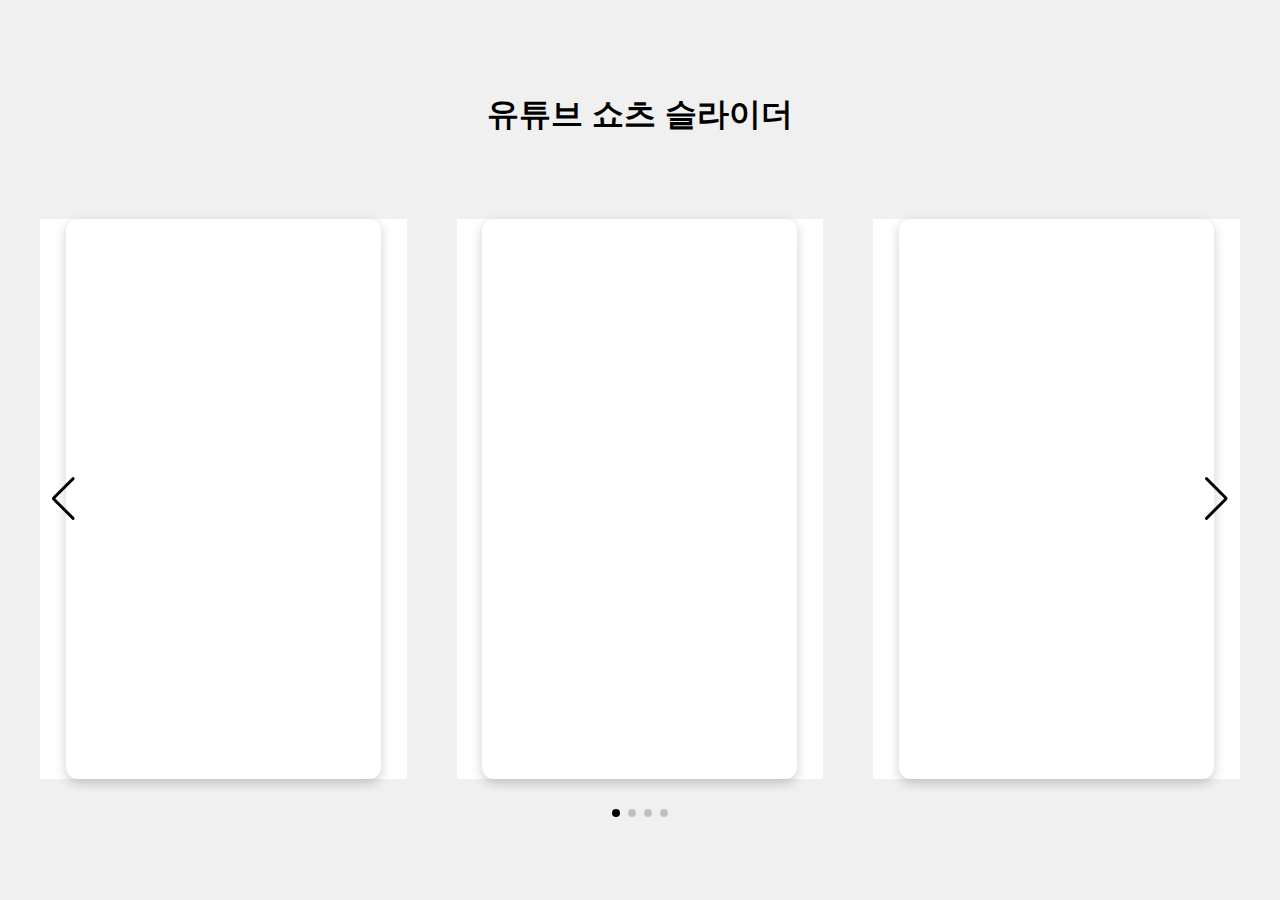
<file: slide2.html>
<!DOCTYPE html>
<html lang="ko">
<head>
    <meta charset="UTF-8">
    <meta name="viewport" content="width=device-width, initial-scale=1.0">
    <title>유튜브 쇼츠 슬라이더</title>

    <!-- 1. Swiper.js CSS CDN 연결 -->
    <link rel="stylesheet" href="https://cdn.jsdelivr.net/npm/swiper@11/swiper-bundle.min.css"/>

    <style>
        /* 기본 스타일 초기화 및 레이아웃 */
        body {
            font-family: sans-serif;
            display: flex;
            justify-content: center;
            align-items: center;
            flex-direction: column;
            height: 100vh;
            background-color: #f0f0f0;
            margin: 0;
        }

        h1 {
            margin-bottom: 2rem;
        }

        /* 2. 슬라이더 컨테이너 스타일 */
        .swiper {
            width: 100%;
            max-width: 1200px; /* PC에서 최대 너비 제한 */
            padding-top: 50px; /* 상단 여백 (페이지네이션 공간) */
            padding-bottom: 50px; /* 하단 여백 (네비게이션 버튼 공간) */
        }

        .swiper-slide {
            text-align: center;
            font-size: 18px;
            background: #fff;
            display: flex;
            justify-content: center;
            align-items: center;
        }

        /* 3. 반응형 iframe을 위한 스타일 (가장 중요!) */
        .iframe-container {
            position: relative;
            width: 100%;
            /* 쇼츠 영상 비율 (9:16) -> 16 / 9 * 100 = 177.77% */
            /* 또는 최신 CSS aspect-ratio 속성 사용 */
            aspect-ratio: 9 / 16;
            max-width: 315px; /* 쇼츠의 기본 너비 정도로 최대 크기 제한 */
            margin: 0 auto; /* 슬라이드 내에서 중앙 정렬 */
            box-shadow: 0 4px 12px rgba(0,0,0,0.2);
            border-radius: 12px;
            overflow: hidden; /* 둥근 모서리를 위해 iframe을 잘라냄 */
        }

        .iframe-container iframe {
            position: absolute;
            top: 0;
            left: 0;
            width: 100%;
            height: 100%;
            border: 0;
        }

        /* Swiper.js 네비게이션/페이지네이션 버튼 색상 변경 */
        :root {
            --swiper-navigation-color: #000;
            --swiper-pagination-color: #000;
        }

    </style>
</head>
<body>

    <h1>유튜브 쇼츠 슬라이더</h1>

    <!-- 4. Swiper HTML 구조 -->
    <div class="swiper mySwiper">
      <div class="swiper-wrapper">
        <!-- 슬라이드 1 -->
        <div class="swiper-slide">
            <div class="iframe-container">
                <!-- 여기에 첫 번째 쇼츠 iframe을 넣습니다. VIDEO_ID를 교체하세요. -->
                <iframe width="560" height="315" src="https://www.youtube.com/embed/f0zWOIc54Sc?si=FajFKRpBBYQK3Fux" title="YouTube video player" frameborder="0" allow="accelerometer; autoplay; clipboard-write; encrypted-media; gyroscope; picture-in-picture; web-share" referrerpolicy="strict-origin-when-cross-origin" allowfullscreen></iframe>        </div>
        </div>
        <!-- 슬라이드 2 -->
        <div class="swiper-slide">
            <div class="iframe-container">
                <!-- 여기에 두 번째 쇼츠 iframe을 넣습니다. VIDEO_ID를 교체하세요. -->
                <iframe src="https://www.youtube.com/embed/5aY0_3T-d2g" loading="lazy" allowfullscreen></iframe>
            </div>
        </div>
        <!-- 슬라이드 3 -->
        <div class="swiper-slide">
            <div class="iframe-container">
                <iframe src="https://www.youtube.com/embed/a3ICNMQW7Ok" loading="lazy" allowfullscreen></iframe>
            </div>
        </div>
        <!-- 슬라이드 4 -->
        <div class="swiper-slide">
            <div class="iframe-container">
                <iframe src="https://www.youtube.com/embed/R-tU3t5gN58" loading="lazy" allowfullscreen></iframe>
            </div>
        </div>
        <!-- 슬라이드를 더 추가하려면 위 swiper-slide 블록을 복사해서 붙여넣으세요. -->
      </div>
      <!-- 좌/우 버튼 -->
      <div class="swiper-button-next"></div>
      <div class="swiper-button-prev"></div>
      <!-- 페이지네이션 (점) -->
      <div class="swiper-pagination"></div>
    </div>

    <!-- 5. Swiper.js JS CDN 연결 -->
    <script src="https://cdn.jsdelivr.net/npm/swiper@11/swiper-bundle.min.js"></script>

    <!-- 6. Swiper 초기화 스크립트 -->
    <script>
      var swiper = new Swiper(".mySwiper", {
        // 한 번에 보여줄 슬라이드 수
        slidesPerView: 1,
        // 슬라이드 간의 간격
        spaceBetween: 30,
        // 무한 루프
        loop: true,
        // 페이지네이션 설정
        pagination: {
          el: ".swiper-pagination",
          clickable: true,
        },
        // 네비게이션 버튼 설정
        navigation: {
          nextEl: ".swiper-button-next",
          prevEl: ".swiper-button-prev",
        },
        // 반응형 설정
        breakpoints: {
          // 화면 너비가 768px 이상일 때
          768: {
            slidesPerView: 2,
            spaceBetween: 40,
          },
          // 화면 너비가 1024px 이상일 때
          1024: {
            slidesPerView: 3,
            spaceBetween: 50,
          },
        },
      });
    </script>

</body>
</html>
</file>
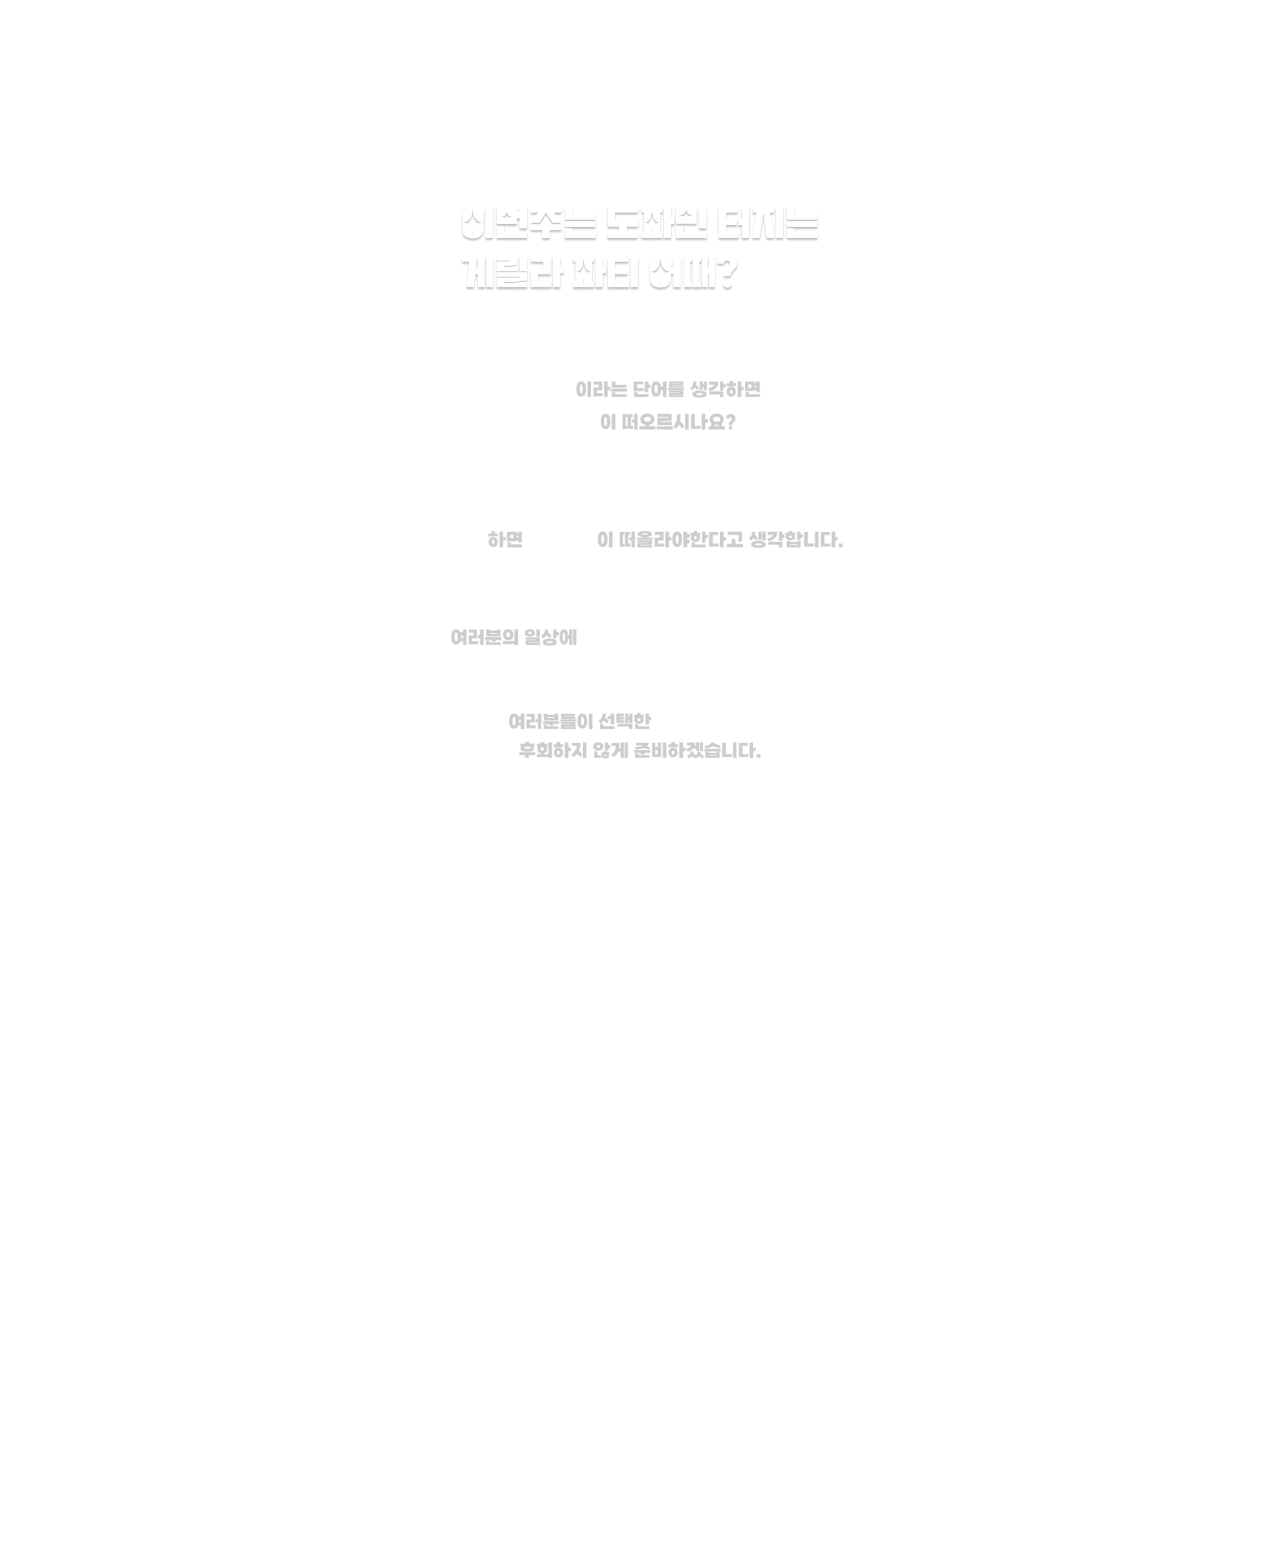
<file: text.html>
<!DOCTYPE html>
<html lang="ko">
<head>
  <meta charset="UTF-8">
  <meta name="viewport" content="width=device-width, initial-scale=1">
  <link rel="stylesheet" href="text.css">
  <title>스크롤 애니메이션</title>
  <link rel="stylesheet" href="style.css">
</head>
<body>

<section class="content-wrapper">
  <div class="content-inner">
    <div class="text-block from-left">
      <img src="img/무난한 일상에서 탈출하기!.png">
    </div>
    <div class="text-block from-left delay">
      <img src="img/이번주는.png">
    </div>
    <div class="three-paragraphs">
      <div class="text-block from-left"><img src="/img/‘일상’이라는 단어를 생각하면 ‘무엇’이 떠오르시나요_.png"></div>
      <div class="text-block from-left delay"><img src="/img/게릴라는 ‘일상’하면 ‘즐거움’이 떠올라야한다고 생각합니다. 게릴라가 여러분의 일상에 ‘즐거움’을 더해드리겠습니다 _).png"></div>
      <div class="text-block from-left delay2"><img src="/img/여러분들이 선택한 소중한 하루 후회하지 않게 준비하겠습니다..png"></div>
    </div>
    <div class="image-block from-right">
      <img src="/img/host.png">
    </div>
  </div>
</section>


<script src="script.js"></script>
</body>
</html>
</file>
<file: text.css>
/* ✅ 공통: 모든 콘텐츠를 감싸는 최외곽 wrapper */
.content-wrapper {
  width: 100%;
  display: flex;
  justify-content: center;
  padding: 100px 0;
  box-sizing: border-box;
}

/* ✅ 공통: 내부 콘텐츠 컨테이너 (max 1000px, 내부 여백 포함) */
.content-inner {
  width: 100%;
  max-width: 1000px;
  padding: 0 5%;
  box-sizing: border-box;
  display: flex;
  flex-direction: column;
  align-items: center;
  gap: 60px;
}

/* ✅ 이미지 스타일 */
.content-inner img {
  width: 90%;
  max-width: 500px;
  height: auto;
  display: block;
  margin: 0 auto;
  border-radius: 12px;
}

/* ✅ 애니메이션 트랜지션 공통 */
.text-block,
.image-block {
  opacity: 0;
  transform: translateX(100px);
  transition: all 0.8s ease-out;
}
.from-left  { transform: translateX(-100px); }
.from-right { transform: translateX(100px); }

.text-block.active,
.image-block.active {
  opacity: 1;
  transform: translateX(0);
}

.delay  { transition-delay: 0.2s; }
.delay2 { transition-delay: 0.4s; }

/* ✅ 세 단락용 스타일 */
.three-paragraphs {
  width: 100%;
  display: flex;
  flex-direction: column;
  gap: 60px;
  align-items: center;
}

.three-paragraphs .text-block img {
  width: 90%;
  max-width: 320px;
}

/* ✅ PC 레이아웃 확장 */
@media (min-width: 1024px) {
  /* 헤더 이미지들 (처음 두 개) 줄이기 */
  .text-block img {
    width: 60%;
    max-width: 600px;
  }

  /* three-paragraph 이미지 키우기 */
  .three-paragraphs .text-block img {
    width: 90%;
    max-width: 450px; /* 필요 시 360~400도 가능 */
  }

  /* 섹션 간 전체 여백 줄이기 */
  .content-inner {
    gap: 80px;
  }

  /* three-paragraph 간 간격 더 벌리기 */
  .three-paragraphs {
    gap: 60px;
  }
}
</file>
<file: style.css>
@font-face {
    font-family: 'GangwonEduPowerExtraBoldA';
    src: url('https://fastly.jsdelivr.net/gh/projectnoonnu/noonfonts_2201-2@1.0/GangwonEduPowerExtraBoldA.woff') format('woff');
    font-weight: normal;
    font-style: normal;
}@font-face {
    font-family: 'GangwonEduSaeeum_OTFMediumA';
    src: url('https://fastly.jsdelivr.net/gh/projectnoonnu/noonfonts_2201-2@1.0/GangwonEduSaeeum_OTFMediumA.woff') format('woff');
    font-weight: normal;
    font-style: normal;
}
@font-face {
    font-family: 'GangwonEdu_OTFBoldA';
    src: url('https://fastly.jsdelivr.net/gh/projectnoonnu/noonfonts_2201-2@1.0/GangwonEdu_OTFBoldA.woff') format('woff');
    font-weight: normal;
    font-style: normal;
}

html, body {
    padding: 0;
    margin: 0;
    box-sizing: border-box;
    background-color: #fff;
}

#hero {
  width: 100vw;
  background: black;
  overflow: hidden;
  position: relative;
  display: flex;
  justify-content: center;
}
.video-wrapper {
  width: 100%;
  max-width: 500px;      /* ✅ 가로 최대 제한 */
  margin: 0 auto;
  position: relative;
}

.main-video {
  width: 100%;           /* ✅ 가로 기준으로 꽉 채움 */
  height: auto;          /* ✅ 세로는 비율 유지 */
  object-fit: contain;
  display: block;
  background: black;
}


.main-video-overlay {
  position: absolute;
  top: 0; left: 0;
  width: 100%;
  height: 100%;
  display: flex;
  align-items: center;
  justify-content: center;
  pointer-events: none;
}

.hero-box {
  color: white;
  text-align: center;
  pointer-events: auto; /* 버튼 클릭 가능하게 */
}

.hero-title {
  font-size: 2rem;
  font-weight: bold;
  margin-bottom: 12px;
}

.hero-text {
  font-size: 1.1rem;
  margin-bottom: 20px;
}

.hero-btn {
    display: flex;
    justify-content: center;
    flex-wrap: wrap;
    margin: 20px 0 0 0;
}

.mainbtn {
    display: flex;
    justify-content: center;
    width: 120px;
    height: 40px;
    align-items: center;
    text-decoration: none;
    margin: 0 15px;
    border-radius: 15px;
    color: #ffffff;
    background-color: transparent;
    border: 1px solid white;
}

.mainbtn:hover {
    background-color: white;
    color: black;
}









.party-card {
  background: white;
  border-radius: 16px;
  box-shadow: 0 4px 16px rgba(0, 0, 0, 0.1);
  padding: 20px;
  width: 270px;
  height: 400px;
  display: flex;
  flex-direction: column;
  transform: translateX(20px);
}

.party-date-wrap {
  display: flex;
  align-items: center;
  margin-bottom: 12px;
}

.party-date-wrap img {
  width: 40px;
  height: 40px;
  border-radius: 8px;
  margin-right: 10px;
}

.party-time {
  font-size: 15px;
  font-weight: 500;
  color: #666;
  font-family: 'GangwonEdu_OTFBoldA', "Gamja Flower", sans-serif;
  font-weight: 400;
  font-style: normal;

}

.party-date {
  font-size: 30px;
  padding-top: 12px;
  line-height: 0.6;
  color: #000;
  font-family:'GangwonEduPowerExtraBoldA', "Jua", "Black Han Sans", sans-serif;
  font-weight: 400;
}


.party-count {
  font-family:'GangwonEduPowerExtraBoldA', "Jua", Arial, Helvetica, sans-serif;
  font-size: 21px;
  font-weight: normal;
  color: #000000;
  margin: 40px 0 5px 0;
  line-height: 1.0;
}

.party-sex {
  font-family: 'GangwonEdu_OTFBoldA', "Jua", Arial, Helvetica, sans-serif;
  font-size: 21px;
  margin-bottom: 20px;
}

.location-tags {
  display: flex;
  flex-wrap: wrap;
  gap: 6px;
  margin-top: 32px;
  margin-bottom: 10px;
}

.location-tag {
  background: #dfdfdf;
  color: rgb(0, 0, 0);
  padding: 9px 16px 4px;
  border-radius: 15px;
  font-size: 20px;
  font-family: 'GangwonEduSaeeum_OTFMediumA', "Jua", Arial, Helvetica, sans-serif;
  font-weight: lighter;
  line-height: 1.0;
}

.divider {
  height: 1px;
  background-color: #dadada;
  margin: 10px 0;
}

.timer-label {
  font-family: 'GangwonEduPowerExtraBoldA', "Jua", Arial, Helvetica, sans-serif;
  font-size: 18px;
  color: #000000;
  line-height: 0.5;
  margin-top: 20px;
}

.timer-count {
  font-size: 30px;
  font-family: 'GangwonEduPowerExtraBoldA', "Jua", Arial, Helvetica, sans-serif;
  padding-top: 12px;
  line-height: 0.6;
  font-weight: bold;
  color: #000000;
  margin-top: 4px;
  line-height: 1.0;
}

.cta-button {
  font-family: 'GangwonEduPowerExtraBoldA', "Jua", Arial, Helvetica, sans-serif;
  font-size: 18px;
  display: inline-block;
  margin-top: 12px;
  padding: 20px 16px 10px;
  background: #000000;
  color: white;
  text-align: center;
  text-decoration: none;
  border-radius: 30px;
}






.swiper {
  max-width: 380px;
  margin-left: auto;
  margin-right: auto;
  position: relative;
  /* overflow: hidden; */
  list-style: none;
  width: 80%;
  padding: 0;
  z-index: 1;
  display: block;
}
.swiper-section {
  display: flex;
  flex-direction: column;
  align-items: center;
  justify-content: center;
  background-color: #F5F8FF;
  padding-bottom: 60px;
}
.swiper-section-header {
  background-color: #F5F8FF;
  display: flex;
  flex-direction: column;
  justify-content: center;
  text-align: center;
  align-items: center;
  width: 100%;
  padding: 60px 0 40px 0;
}
.swiper-section-text-subtitle {
  font-family:'GangwonEduPowerExtraBoldA', "Jua", "Black Han Sans", sans-serif;
  font-size: 1.0rem;
  color: #A480FD;
  line-height: 1.2;
}
.swiper-section-text-title {
  font-family:'GangwonEduPowerExtraBoldA', "Jua", "Black Han Sans", sans-serif;
  font-size: 1.5rem;
  line-height: 1.2;
}
.swiper-footer-nav {
    display: flex;
    justify-content: center;
    align-items: center;
    gap: 12px;
    margin-top: 40px;
    padding-bottom: 16px;
}

.swiper-pagination {
    gap: 6px;
}

.swiper-pagination-bullet {
    width: 8px;
    height: 8px;
    background: #ccc;
    border-radius: 50%;
    opacity: 1;
    transition: background 0.3s;
}

.swiper-pagination-bullet-active {
    background: #7278D7;
}

.swiper-slide {
    width: 100%;
    max-width: 360px;
    flex-shrink: 0;
    margin: 0 auto;
}

.swiper-button-next,
.swiper-button-prev {
  display: none;
}



/* 하단 작은 화살표 */
.small-arrow {
  display: none;
}



.swiper-slide {
    width: 100%;
    max-width: 360px;
    flex-shrink: 0;
    margin: 0 auto;
}

.swiper-slide-active {
    transform: scale(1.05);
    z-index: 2;
}

.swiper-cardSwiper {
    width: 400px;
}

.cardSwiper {
    padding: 0 80px; /* ✅ 좌우 여백을 80px로 제한 */
    box-sizing: border-box;
}

.swiper.cardSwiper.swiper-initialized.swiper-horizontal.swiper-backface-hidden {
    margin: 0;
}

/* Swiper 기본 화살표 숨기기 */
.swiper-button-prev::after,
.swiper-button-next::after {
    display: none;
}



/* 릴스 스와이퍼 */
.reels-wrapper {
  overflow: hidden;
  width: 100%;
}

.reels-track {
  display: flex;
  transition: transform 0.5s ease;
  gap: 30px;
  justify-content: center;
}

.reels-track video {
  height: 40vh;           /* ✅ 세로 최대 높이 */
  width: auto;            /* 가로는 자동 조정 */
  aspect-ratio: 9 / 16;   /* ✅ 릴스 비율 유지 */
  object-fit: cover;      /* ✅ 넘치는 부분 잘라냄 */
  border-radius: 16px;
  opacity: 0.5;
  transform: scale(0.8);
  transition: all 0.3s ease;
  flex-shrink: 0;
  cursor: pointer;
}

.reels-track video.reels-active {
  opacity: 1;
  transform: scale(1);
  z-index: 10;
  cursor: default;
}

.reels-track video:not(.reels-active)::after {
  content: '▶';
  position: absolute;
  font-size: 2rem;
  top: 50%;
  left: 50%;
  transform: translate(-50%, -50%);
  color: white;
  pointer-events: none;
}
</file>
